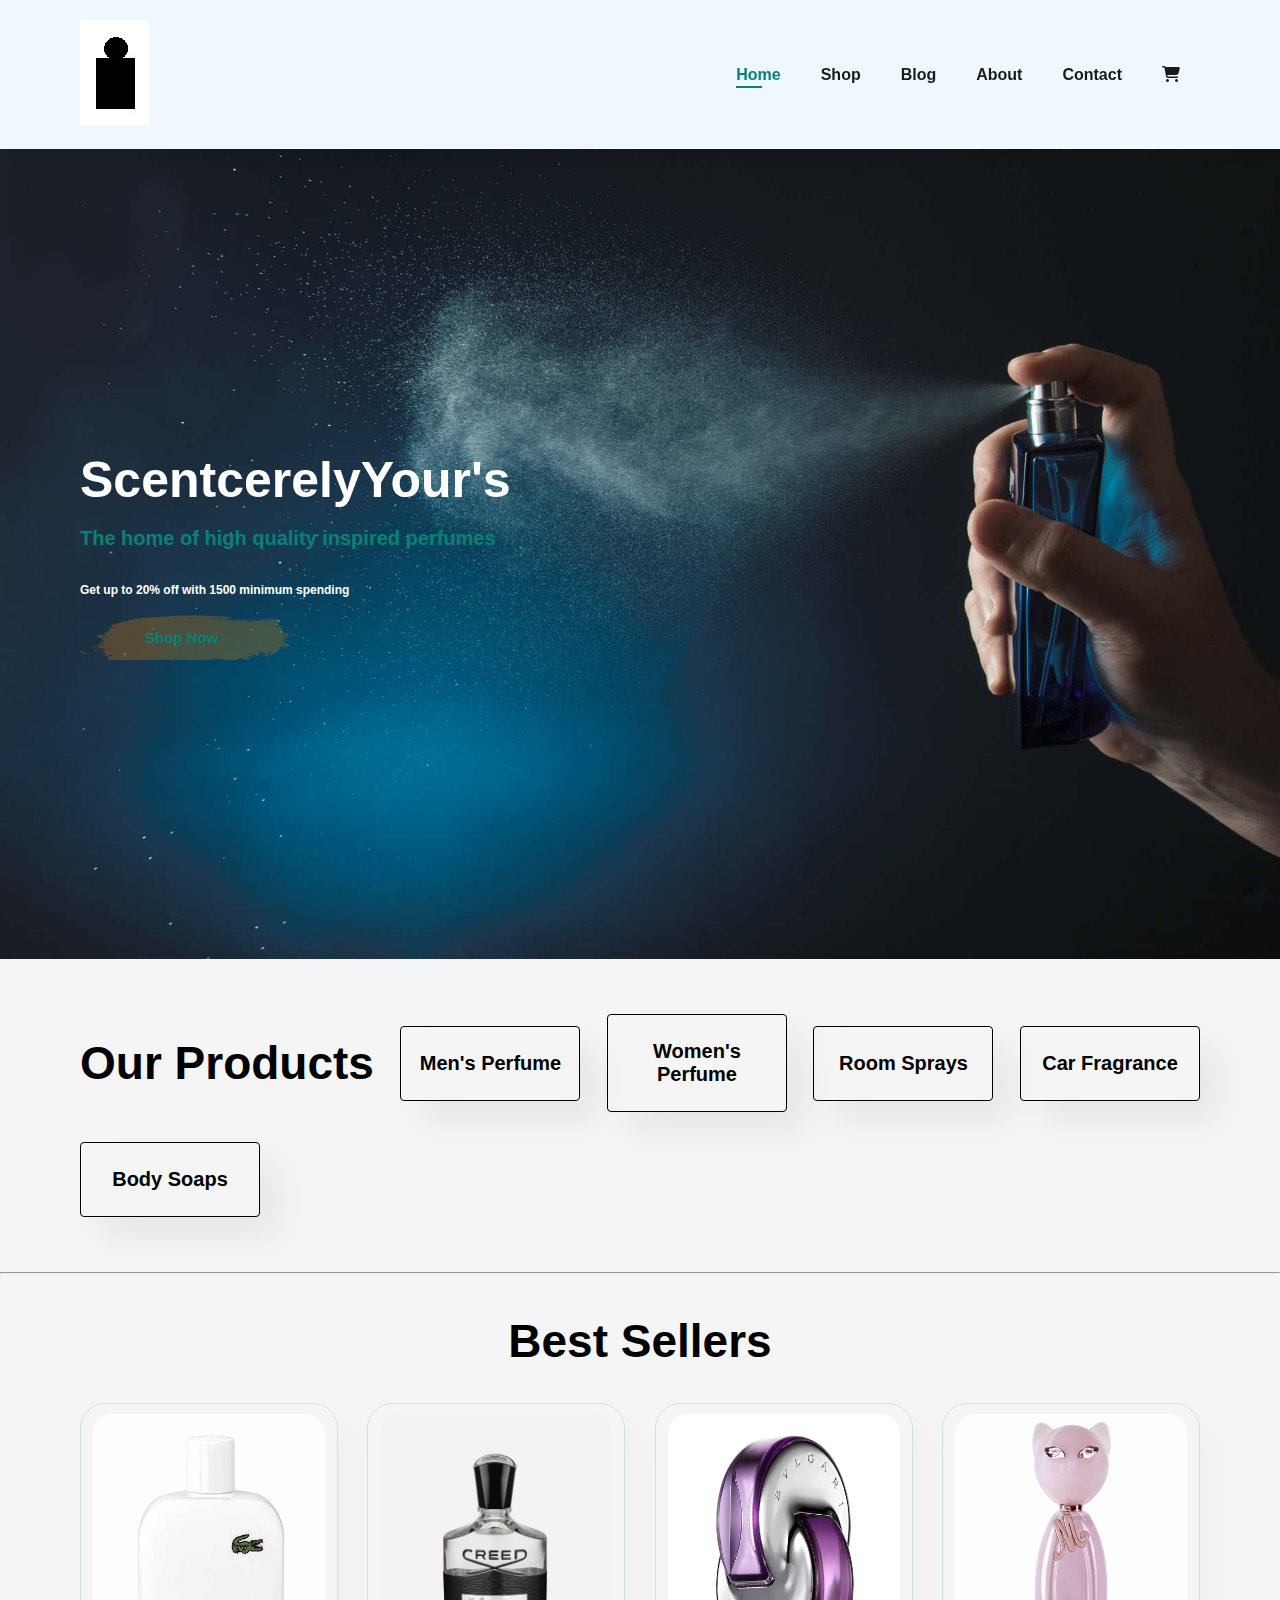
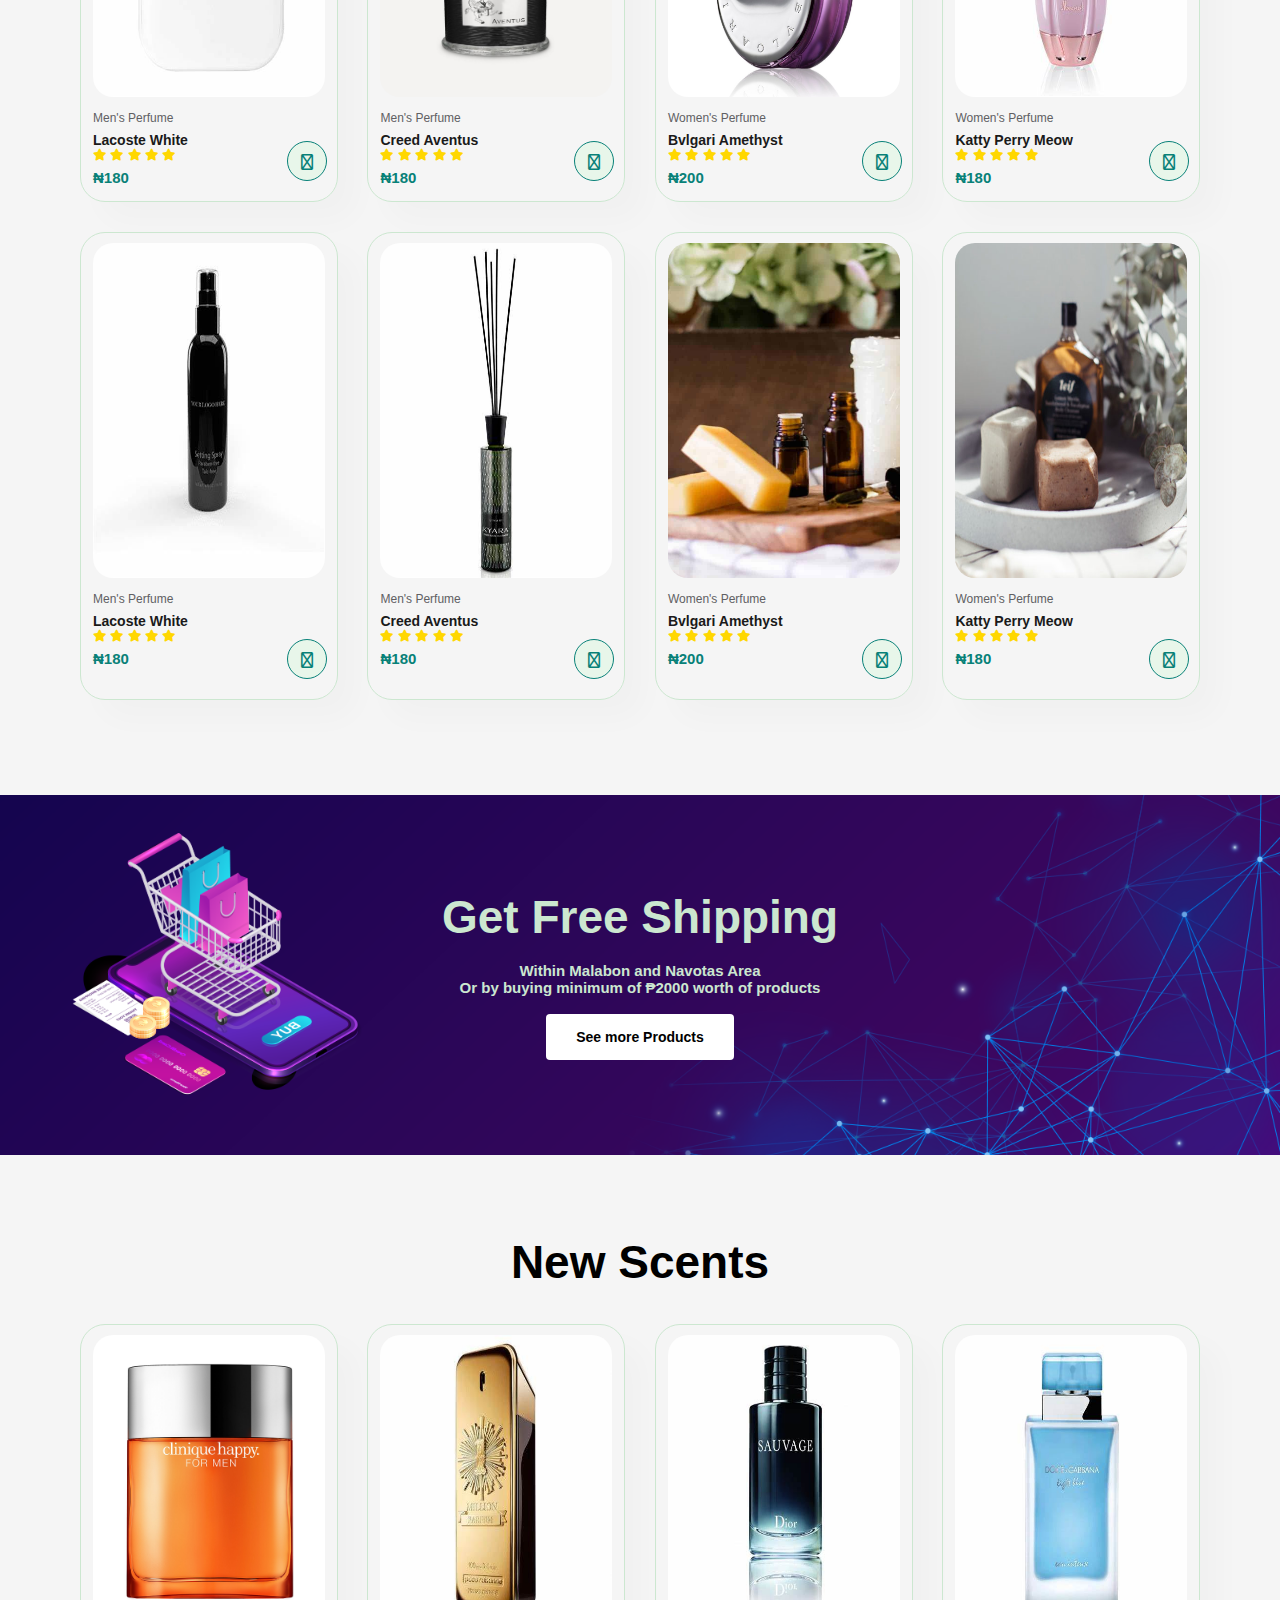
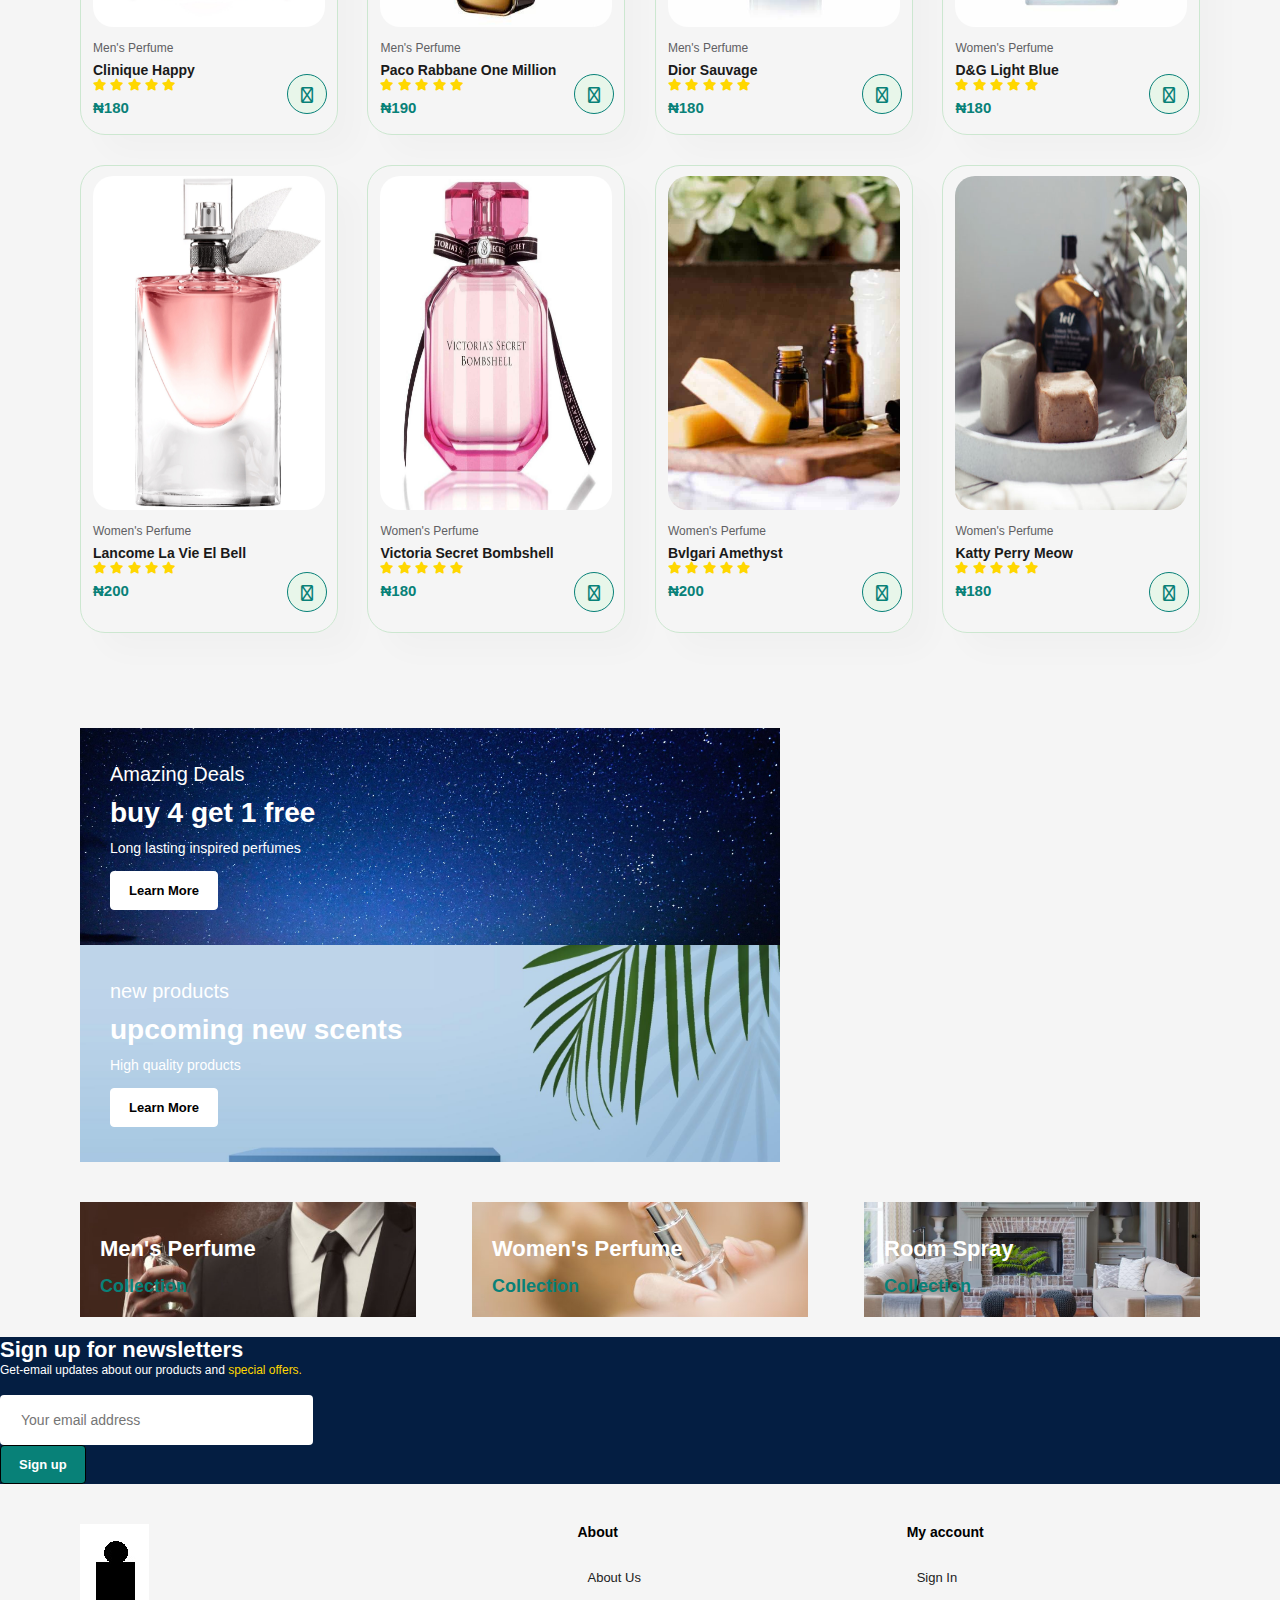
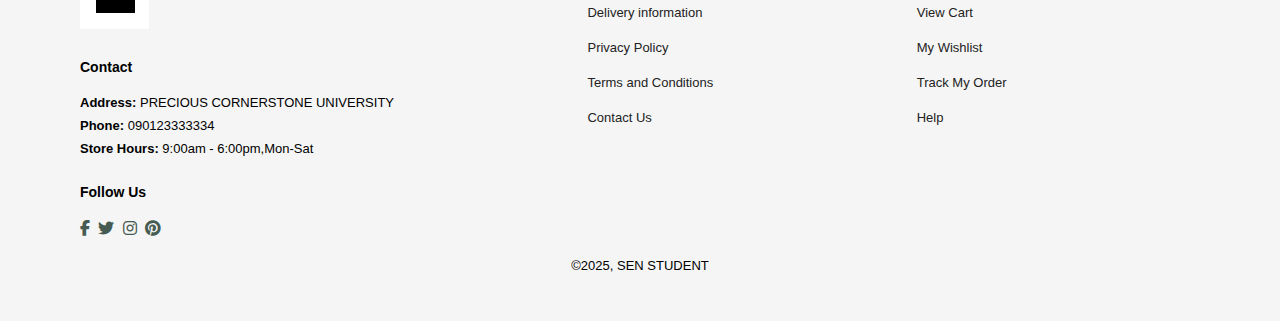
<file: index.html>
<!DOCTYPE html>
<html lang="en">
<head>
    <meta charset="UTF-8">
    <meta http-equiv="X-UA-Compatible" content="IE=edge">
    <meta name="viewport" content="width=device-width, initial-scale=1.0">
    <title>ScentcerelyYour's</title>
    <link rel="stylesheet" href="https://cdnjs.cloudflare.com/ajax/libs/font-awesome/6.2.0/css/all.min.css"></link>
    <link rel="stylesheet" href="style.css"></link>
</head>
<body>
    <section id="header">
        <a href="#"><img src="images/logo2.jpg" class="logo" alt=""></a>
        <div> 
            <ul id="navbar">
                <li><a class="active" href="index.html">Home</a></li>
                <li><a href="shop.html">Shop</a></li>
                <li><a href="blog.html">Blog</a></li>
                <li><a href="about.html">About</a></li>
                <li><a href="contact.html">Contact</a></li>
                <li><a href="cart.html"><i class="fa-solid fa-cart-shopping"></i></a></li>
                <a href="#" id="close"><i class="far fa-times"></i></a>
            </ul>
        </div>
        <div id="mobile">
            <i id="bar" class="fas fa-outdent"></i>
            <a href="cart.html"><i class="fa-solid fa-cart-shopping"></i></a>
        </div>
    </section>
    <section id="banner">
        <h1 id="Title">ScentcerelyYour's</h1>
        <h4 id="Title">The home of high quality inspired perfumes</h4>
        <br>
        <h6 id="Title">Get up to 20% off with 1500 minimum spending</h6>
        <br>
        <button>Shop Now</button>

    </section>
    <section id="products" class="section-p1">
        <h2>Our Products</h2>
        <div class="product-box">
            <h4>Men's Perfume</h4>
        </div>   
        <div class="product-box">
            <h4>Women's Perfume</h4>
        </div>   
        <div class="product-box">    
            <h4>Room Sprays</h4>
        </div>   
        <div class="product-box">    
            <h4>Car Fragrance</h4>
        </div>   
        <div class="product-box">    
            <h4>Body Soaps</h4>
        </div>
    </section>
<hr>
    <section id="BestSellers" class="section-p1">
        <h2>Best Sellers</h2>
        <div class="pro-container">
            <div class="pro">
                <img src="images/LacosteWhite.jpg" alt="">
                <div class="description">
                    <span>Men's Perfume</span>
                    <h5>Lacoste White</h5>
                    <div class="star">
                        <i class="fas fa-star"></i>
                        <i class="fas fa-star"></i>
                        <i class="fas fa-star"></i>
                        <i class="fas fa-star"></i>
                        <i class="fas fa-star"></i>
                    </div>
                    <h4>₦180</h4>
                </div>
                <a href="#"><i class="fa-solid fa-cart-shopping cart"></i></a>
            </div>
            <div class="pro">
                <img src="images/creedAVentus.jpg" alt="">
                <div class="description">
                    <span>Men's Perfume</span>
                    <h5>Creed Aventus</h5>
                    <div class="star">
                        <i class="fas fa-star"></i>
                        <i class="fas fa-star"></i>
                        <i class="fas fa-star"></i>
                        <i class="fas fa-star"></i>
                        <i class="fas fa-star"></i>
                    </div>
                    <h4>₦180</h4>
                </div>
                <a href="#"><i class="fa-solid fa-cart-shopping cart"></i></a>
            </div>
            <div class="pro">
                <img src="images/Bvlgari-Omnia-Amethyste.jpg" alt="">
                <div class="description">
                    <span>Women's Perfume</span>
                    <h5>Bvlgari Amethyst</h5>
                    <div class="star">
                        <i class="fas fa-star"></i>
                        <i class="fas fa-star"></i>
                        <i class="fas fa-star"></i>
                        <i class="fas fa-star"></i>
                        <i class="fas fa-star"></i>
                    </div>
                    <h4>₦200</h4>
                </div>
                <a href="#"><i class="fa-solid fa-cart-shopping cart"></i></a>
            </div>
            <div class="pro">
                <img src="images/KarryPerryMeow.jpg" alt="">
                <div class="description">
                    <span>Women's Perfume</span>
                    <h5>Katty Perry Meow</h5>
                    <div class="star">
                        <i class="fas fa-star"></i>
                        <i class="fas fa-star"></i>
                        <i class="fas fa-star"></i>
                        <i class="fas fa-star"></i>
                        <i class="fas fa-star"></i>
                    </div>
                    <h4>₦180</h4>
                </div>
                <a href="#"><i class="fa-solid fa-cart-shopping cart"></i></a>
            </div>
            <div class="pro">
                <img src="images/RoomSpray1.jpg" alt="">
                <div class="description">
                    <span>Men's Perfume</span>
                    <h5>Lacoste White</h5>
                    <div class="star">
                        <i class="fas fa-star"></i>
                        <i class="fas fa-star"></i>
                        <i class="fas fa-star"></i>
                        <i class="fas fa-star"></i>
                        <i class="fas fa-star"></i>
                    </div>
                    <h4>₦180</h4>
                </div>
                <a href="#"><i class="fa-solid fa-cart-shopping cart"></i></a>
            </div>
            <div class="pro">
                <img src="images/Diffuser1.jpg" alt="">
                <div class="description">
                    <span>Men's Perfume</span>
                    <h5>Creed Aventus</h5>
                    <div class="star">
                        <i class="fas fa-star"></i>
                        <i class="fas fa-star"></i>
                        <i class="fas fa-star"></i>
                        <i class="fas fa-star"></i>
                        <i class="fas fa-star"></i>
                    </div>
                    <h4>₦180</h4>
                </div>
                <a href="#"><i class="fa-solid fa-cart-shopping cart"></i></a>
            </div>
            <div class="pro">
                <img src="images/Soap1.jpg" alt="">
                <div class="description">
                    <span>Women's Perfume</span>
                    <h5>Bvlgari Amethyst</h5>
                    <div class="star">
                        <i class="fas fa-star"></i>
                        <i class="fas fa-star"></i>
                        <i class="fas fa-star"></i>
                        <i class="fas fa-star"></i>
                        <i class="fas fa-star"></i>
                    </div>
                    <h4>₦200</h4>
                </div>
                <a href="#"><i class="fa-solid fa-cart-shopping cart"></i></a>
            </div>
            <div class="pro">
                <img src="images/soap2.jpg" alt="">
                <div class="description">
                    <span>Women's Perfume</span>
                    <h5>Katty Perry Meow</h5>
                    <div class="star">
                        <i class="fas fa-star"></i>
                        <i class="fas fa-star"></i>
                        <i class="fas fa-star"></i>
                        <i class="fas fa-star"></i>
                        <i class="fas fa-star"></i>
                    </div>
                    <h4>₦180</h4>
                </div>
                <a href="#"><i class="fa-solid fa-cart-shopping cart"></i></a>
            </div>
        </div>
    </section>
    <section id="bottomBanner" class="section-m1">
        <h2>Get Free Shipping</h2>
        <br>
        <h5>Within Malabon and Navotas Area</h5>
        <h5>Or by buying minimum of ₱2000 worth of products</h5>
        <br>
        <button class="normal">See more Products</button>
    </section>
    <section id="BestSellers" class="section-p1">
        <h2>New Scents</h2>
        <div class="pro-container">
            <div class="pro">
                <img src="images/CliniqueHappyMen.jpg" alt="">
                <div class="description">
                    <span>Men's Perfume</span>
                    <h5>Clinique Happy</h5>
                    <div class="star">
                        <i class="fas fa-star"></i>
                        <i class="fas fa-star"></i>
                        <i class="fas fa-star"></i>
                        <i class="fas fa-star"></i>
                        <i class="fas fa-star"></i>
                    </div>
                    <h4>₦180</h4>
                </div>
                <a href="#"><i class="fa-solid fa-cart-shopping cart"></i></a>
            </div>
            <div class="pro">
                <img src="images/OneMillion.jpg" alt="">
                <div class="description">
                    <span>Men's Perfume</span>
                    <h5>Paco Rabbane One Million</h5>
                    <div class="star">
                        <i class="fas fa-star"></i>
                        <i class="fas fa-star"></i>
                        <i class="fas fa-star"></i>
                        <i class="fas fa-star"></i>
                        <i class="fas fa-star"></i>
                    </div>
                    <h4>₦190</h4>
                </div>
                <a href="#"><i class="fa-solid fa-cart-shopping cart"></i></a>
            </div>
            <div class="pro">
                <img src="images/DiorSauvage.jpg" alt="">
                <div class="description">
                    <span>Men's Perfume</span>
                    <h5>Dior Sauvage </h5>
                    <div class="star">
                        <i class="fas fa-star"></i>
                        <i class="fas fa-star"></i>
                        <i class="fas fa-star"></i>
                        <i class="fas fa-star"></i>
                        <i class="fas fa-star"></i>
                    </div>
                    <h4>₦180</h4>
                </div>
                <a href="#"><i class="fa-solid fa-cart-shopping cart"></i></a>
            </div>
            <div class="pro">
                <img src="images/DNGBlueWomen.jpg" alt="">
                <div class="description">
                    <span>Women's Perfume</span>
                    <h5>D&G Light Blue</h5>
                    <div class="star">
                        <i class="fas fa-star"></i>
                        <i class="fas fa-star"></i>
                        <i class="fas fa-star"></i>
                        <i class="fas fa-star"></i>
                        <i class="fas fa-star"></i>
                    </div>
                    <h4>₦180</h4>
                </div>
                <a href="#"><i class="fa-solid fa-cart-shopping cart"></i></a>
            </div>
            <div class="pro">
                <img src="images/lancome-la-vie-est-belle-eau-de-parfum-spray-100ml.jpg" alt="">
                <div class="description">
                    <span>Women's Perfume</span>
                    <h5>Lancome La Vie El Bell</h5>
                    <div class="star">
                        <i class="fas fa-star"></i>
                        <i class="fas fa-star"></i>
                        <i class="fas fa-star"></i>
                        <i class="fas fa-star"></i>
                        <i class="fas fa-star"></i>
                    </div>
                    <h4>₦200</h4>
                </div>
                <a href="#"><i class="fa-solid fa-cart-shopping cart"></i></a>
            </div>
            <div class="pro">
                <img src="images/VSBombshell.jpg" alt="">
                <div class="description">
                    <span>Women's Perfume</span>
                    <h5>Victoria Secret Bombshell</h5>
                    <div class="star">
                        <i class="fas fa-star"></i>
                        <i class="fas fa-star"></i>
                        <i class="fas fa-star"></i>
                        <i class="fas fa-star"></i>
                        <i class="fas fa-star"></i>
                    </div>
                    <h4>₦180</h4>
                </div>
                <a href="#"><i class="fa-solid fa-cart-shopping cart"></i></a>
            </div>
            <div class="pro">
                <img src="images/Soap1.jpg" alt="">
                <div class="description">
                    <span>Women's Perfume</span>
                    <h5>Bvlgari Amethyst</h5>
                    <div class="star">
                        <i class="fas fa-star"></i>
                        <i class="fas fa-star"></i>
                        <i class="fas fa-star"></i>
                        <i class="fas fa-star"></i>
                        <i class="fas fa-star"></i>
                    </div>
                    <h4>₦200</h4>
                </div>
                <a href="#"><i class="fa-solid fa-cart-shopping cart"></i></a>
            </div>
            <div class="pro">
                <img src="images/soap2.jpg" alt="">
                <div class="description">
                    <span>Women's Perfume</span>
                    <h5>Katty Perry Meow</h5>
                    <div class="star">
                        <i class="fas fa-star"></i>
                        <i class="fas fa-star"></i>
                        <i class="fas fa-star"></i>
                        <i class="fas fa-star"></i>
                        <i class="fas fa-star"></i>
                    </div>
                    <h4>₦180</h4>
                </div>
                <a href="#"><i class="fa-solid fa-cart-shopping cart"></i></a>
            </div>
        </div>
    </section>
    <section id="sm-banner" class="section-p1">
        <div class="banner-box">
            <h4>Amazing Deals</h4>
            <h2>buy 4 get 1 free</h2>
            <span>Long lasting inspired perfumes</span>
            <button>Learn More</button>
        </div>
        <div class="banner-box box2">
            <h4>new products</h4>
            <h2>upcoming new scents </h2>
            <span>High quality products</span>
            <button>Learn More</button>
        </div>
    </section>
    <section id="banner3">
        <div class="banner-box ">
            <h2>Men's Perfume</h2>
            <h4>Collection</h4>
           
        </div>
        <div class="banner-box banner-box2">
            <h2>Women's Perfume</h2>
            <h4>Collection</h4>
          
        </div>
        <div class="banner-box banner-box3">
            <h2>Room Spray</h2>
            <h4>Collection</h4>
            
        </div>
    </section>
    <section id="newletter">
        <div class="newstext" class="section-p1 section-m1">
            <h4>Sign up for newsletters</h4>
            <p> Get-email updates about our products and <span>special offers.</span></p>
            <br>
            <div class="row">
            <div class="form">
                <input type="text" placeholder="Your email address">
                <button>Sign up</button>
            </div>
            </div>
        </div>
    </section>
    <footer class="section-p1 ">
        <div class="col">
            <img class="logo"src="images/logo2.jpg" alt="">
            <h4>Contact </h4>
            <p><strong>Address: </strong> PRECIOUS CORNERSTONE UNIVERSITY</p>
            <p><strong>Phone:</strong> 090123333334</p> 
            <p><strong>Store Hours:</strong>  9:00am - 6:00pm,Mon-Sat</p>
            <div class="follow">
                <h4>Follow Us</h4>
                <div class="icon">
                    <i class="fab fa-facebook-f "></i>
                    <i class="fab fa-twitter "></i>
                    <i class="fab fa-instagram "></i>
                    <i class="fab fa-pinterest "></i>
                </div>
            </div>
        </div>
        <div class="col">
            <h4>About</h4>
            <a href="#">About Us</a>
            <a href="#">Delivery information</a>
            <a href="#">Privacy Policy</a>
            <a href="#">Terms and Conditions</a>
            <a href="#">Contact Us</a>
        </div>
        <div class="col">
            <h4>My account</h4>
            <a href="#">Sign In</a>
            <a href="#">View Cart</a>
            <a href="#">My Wishlist</a>
            <a href="#">Track My Order</a>
            <a href="#">Help</a>
        </div>
        <!-- <div class="col install">
            <h4>Install App</h4>
            <p>From Apple store, Play store,and App Galery</p>
            <div class="row">
                <img src="images/app.jpg" alt="">
                <img src="images/play.jpg" alt="">
                <img src="images/appgallery.png" alt="">
            </div>
            <h4>Payment Options</h4>
            <div class="row">
            <img src="images/pay.png" alt="">
            <img src="images/GCash-logo.jpg" alt="">
            <img src="images/cash-on-delivery.png" alt="">
        </div> -->
        <br>
        <div class="copyright">
            <p>©2025, SEN STUDENT</p>
        </div>
    </footer>
    <script src="script.js"></script>
</body>
</html>
</file>
<file: style.css>
*{
    margin: 0;
    padding:0;
    box-sizing: border-box;
    font-family:'Lucida Sans', 'Lucida Sans Regular', 'Lucida Grande', 'Lucida Sans Unicode', Geneva, Verdana, sans-serif
}
h1{
    font-size: 50px;
    line-height: 64px;
    color: black;
}
h2{
    font-size: 46px;
    line-height: 54px;
    color: black;
}
h3{
    font-size: 36px;
    line-height: 44px;
    color: black;
}
h4{
    font-size: 20px;
    color: black;
}
h5{
    font-size: 15px;
    color: black;
}
h6{
    font-weight: 700;
    font-size: 12px;
}
p{
    font-size: 16px;
    color: black;
}
.section-p1{
    padding: 40px 80px;
}
.section-m1{
    margin:40px 0;
}

body{
    width: 100%;
    background-color: whitesmoke;
}
/*Header Start*/
#header{
    display: flex;
    align-items: center;
    justify-content: space-between;
    padding: 20px 80px;
    background-color: aliceblue;
    box-shadow: 0 5px 15px rgba(0, 0, 0, 0.06);
    z-index: 999;
    position: sticky;
    top: 0;
    left: 0;

}
#navbar{
    display: flex;
    align-items: center;
    justify-content: center;
}
#navbar li {
    list-style: none;
    padding: 0 20px;
    position: relative;
}
#navbar li a{
    text-decoration: none;
    font-size: 16px;
    font-weight: 600;
    color: #1a1a1a;
    transition: 0.3s ease;
}
#navbar li a:hover,
#navbar li a.active{
    color:#088178
}
#navbar li a.active::after{
    content:"" ;
    width: 30%;
    height: 2px;
    background: #088178;
    position: absolute;
    bottom: -4px;
    left: 20px;

}
#mobile{
    display: none;
    align-items: center;
}
#close{
    display: none;
}
/*Home Page*/
#banner{
    background-image: url("images/Bannerbackground.jpg");
    height: 90vh;
    width: 100%;
    background-size: cover;
    background-position: top 25% right 0;
    color: white;
    padding: 0 80px;
    display: flex;
    flex-direction: column;
    align-items: flex-start;
    justify-content: center;
}
#banner h1{
    padding-bottom: 15px;
    color: white;

}
#banner h4{
    padding-bottom: 15px;
    color: #088178;

}
#banner button{
    background-image: url("images/button.png");
    background-color: transparent;
    color: #088178;
    border: 0;
    padding: 14px 80px 14px 65px;
    background-repeat: no-repeat;
    cursor: pointer;
    font-weight: 700;
    font-size: 15px;
}
#products{
    display: flex;
    align-items: center;
    justify-content: space-between;
    flex-wrap: wrap;
}
#products .product-box h4{
    width: 180px;
    text-align: center;
    padding: 25px 15px;
    box-shadow: 20px 20px 34px rgba(0, 0, 0, 0.06);
    border: 1px solid;
    border-radius: 4px;
    margin: 15px 0;
    color: black;
}
#products .product-box:hover{
    box-shadow: 10px 10px 54px rgba(0, 0, 0, 0.06);  
}
#BestSellers{
    text-align: center;
}
#BestSellers .pro-container{
    display: flex;
    justify-content: space-between;
    padding-top: 20px;
    flex-wrap: wrap;
}
#BestSellers .pro{
    width: 23%;
    min-width: 250px;
    padding: 10px 12px;
    border: 1px solid #cce7d0;
    border-radius: 25px;
    cursor: pointer;
    box-shadow: 20px 20px 30px rgba(0, 0, 0, 0.02);
    margin:15px 0;
    transition: 0.2s ease;
    position: relative;
}
#BestSellers .pro :hover{
    box-shadow: 10px 10px 54px rgba(0, 0, 0, 0.08);   
}
#BestSellers .pro img{
    height: 75%;
    width: 100%;
    border-radius: 20px;
}
#BestSellers .pro .description{
    text-align: start;
    padding: 10px 0;
}
#BestSellers .pro .description span{
    color: #606063;
    font-size: 12px;
}
#BestSellers .pro .description h5{
    padding-top: 7px;
    color: #1a1a1a;
    font-size: 14px;
}
#BestSellers .pro .description {
    font-size: 12px;
    color: #ffd700;
}
#BestSellers .pro .description h4{
    padding-top: 7px;
    font-size: 15px;
    font-weight: 700;
    color: #088178;
}
#BestSellers .pro .cart {
width: 40px;
height: 40px;
line-height: 40px;
border-radius: 60px;
background-color: #e8f6ea;
font-weight: 500;
color: #088178;
border: 1px solid;
position:absolute;
bottom: 20px;
right: 10px;
}

#bottomBanner{
    display: flex;
    flex-direction: column;
    justify-content: center;
    align-items: center;
    text-align: center;
    background-image: url("images/ecommerce_banner.png");
    width: 100%;
    height: 40vh;
    background-size: cover;
    background-position: center;
}
#bottomBanner h2{
    color: #cce7d0;
}
#bottomBanner h5{
    color: #cce7d0;
}

#bottomBanner button {
    font-size: 14px;
    font-weight: 600;
    padding: 15px 30px;
    color: #000;
    background-color: #fff;
    border-radius: 4px;
    cursor: pointer;
    border: none;
    outline: none;
    transition: 0.2s;
}
#bottomBanner button:hover {
    box-shadow: 10px 10px 54px rgba(0, 0, 0, 0.08); 
    color: aliceblue;
    background-color:#088178
}
#sm-banner {
    display: flex;
    justify-content: space-between;
    flex-wrap: wrap;
    padding-top: 40px;
    padding-bottom: 40px;

}
#sm-banner .banner-box{
    display: flex;
    flex-direction: column;
    justify-content: center;
    align-items: flex-start;
    background-image: url("images/Great-Starry-Night-HD-Backgrounds.jpg");
    min-width: 700px;
    height: 70hv;
    background-size: cover;
    background-position: center;
    padding: 35px 30px;
}
#sm-banner .box2{
    display: flex;
    flex-direction: column;
    justify-content: center;
    align-items: flex-start;
    background-image: url("images/platform.jpg");
    min-width: 700px;
    height: 70hv;
    background-size: cover;
    background-position: center;
    padding: 35px 30px;
}
#sm-banner h4{
    color: #fff;
    font-size: 20px;
    font-weight: 400;
}
#sm-banner h2{
    color: #fff;
    font-size: 28px;
    font-weight: 900;
}
#sm-banner span{
    color: #fff;
    font-size: 14px;
    font-weight: 500;
    padding-bottom: 15px;
}
#sm-banner button{
    font-size: 13px;
    font-weight: 600;
    padding: 11px 18px;
    color: #000;
    background-color: #fff;
    border-radius: 4px;
    cursor: pointer;
    border: 1px solid #fff;
    outline: none;
    transition: 0.2s;
}
#sm-banner button:hover {
    box-shadow: 10px 10px 54px rgba(0, 0, 0, 0.08); 
    color: aliceblue;
    background-color:#088178
}
#banner3{
    display: flex;
    justify-content: space-between;
    flex-wrap: wrap;
    padding: 0 80px;
}
#banner3 .banner-box{
    display: flex;
    flex-direction: column;
    justify-content: center;
    align-items: flex-start;
    background-image: url("images/Man-Spraying-Cologne-Suit-600x400.jpg");
    min-width: 30%;
    height: 30hv;
    background-size: cover;
    background-position: center;
    padding: 20px;
    margin-bottom: 20px;
}
#banner3 .banner-box2{
    background-image: url("images/woman-spraying.jpg");
}
#banner3 .banner-box3{
    background-image: url("images/room\ spraying.jpg");
}
#banner3 h2{
    color: #fff;
    font-weight: 900;
    font-size: 22px;
}
#banner3 h4{
    color: #088178;
    font-weight: 800;
    font-size: 18px;
}
#newletter{
    display: flex;
    justify-content: space-between;
    flex-wrap: wrap;
    align-items: center;
    background-repeat: no-repeat;
    background-position: 20% 30%;
    background-color: #041e42;
    
}
#newletter h4{
    color: #fff;
    font-size: 22px;
    font-weight: 700;
}
#newletter p{
    color: #fff;
    font-size: 12px;
}
#newletter p span{
    color: #ffd700;
    font-size: 12px;
}
#newletter input{
    height: 3.125rem;
    padding: 0 1.25rem;
    font-size: 14px;
    width: 100%;
    border: 1px solid transparent;
    border-radius: 4px;
    outline: none;
}
#newletter button{
    font-size: 13px;
    font-weight: 600;
    padding: 11px 18px;
    color: #fff;
    background-color:#088178;
    border-radius: 4px;
    cursor: pointer;
    border: 1px solid black;
    outline: none;
    transition: 0.2s;
}
#newsletter .form{
    justify-content: space-between;
    flex-wrap: wrap;
    display: flex;
    width: 40%;
}
#newletter button:hover{
    box-shadow: 10px 10px 54px rgba(0, 0, 0, 0.08); 
    color: #088178;
    background-color:aliceblue
}
footer{
    display: flex;
    flex-wrap: wrap;
    justify-content: space-between;
}
footer .col{
    display: flex;
    flex-direction: column;
    align-items: flex-start;
    margin-bottom: 20px;
}
footer .logo{
    margin-bottom: 30px;
}
footer h4{
    font-size: 14px;
    padding-bottom: 20px;
}
footer p{
    font-size: 13px;
    margin:0 0 8px 0;
}
footer a{
    font-size: 13px;
    text-decoration: none;
    color: #222;
    margin:10px;
}
footer .follow{
    margin-top: 20px;
}
footer .follow i{
    color: #465b52;
    padding-right: 4px;
    cursor: pointer;
}
footer .follow i:hover,
footer a:hover{
    color: #088178;   
}
footer .install .row img{
    border: 1px solid #088178;
    border-radius: 6px;
}
footer .copyright{
    width: 100%;
    text-align: center;
}
/*Shop page*/
#page-header{
  background-image: url("images/features/shop\ banner.jpg");
  width: 100%;
  height: 80%;
  background-size: cover;
  display: flex;
  justify-content: center;
  text-align: center;
  flex-direction: column;
  padding:14px;
}
#page-header h4,
#page-header p{
    color: #1a1a1a;
    font-weight: 700;
    font-size: 30px;
}

/*Cart Page*/
/* Start Media Query*/
@media (max-width:700px) {
    #navbar{
        display: flex;
        flex-direction:column ;
        align-items: flex-start;
        justify-content: flex-start;
        position: fixed;
        top:0px;
        right: -300px;
        height: 0px;
        width: 300px;
        background-color: #E3E6f3;
        box-shadow: 0 40px 60px rgba(0, 0, 0, 0.01);
        padding: 80px 0 0 10px;
    }
    #navbar.active{
        right: 0px;
    }
    #navbar li{
        margin: 25px;

    }
    #mobile{
        display: flex;
        align-items: center;
    }
    #mobile i{
        color: #1a1a1a;
        font-size: 24px;
        padding: 20px;
    }
    #close{
        display: initial;
        position: absolute;
        top:30px;
        left: 30px;
        color: #222;
        font: 24px;
    }
}
</file>
